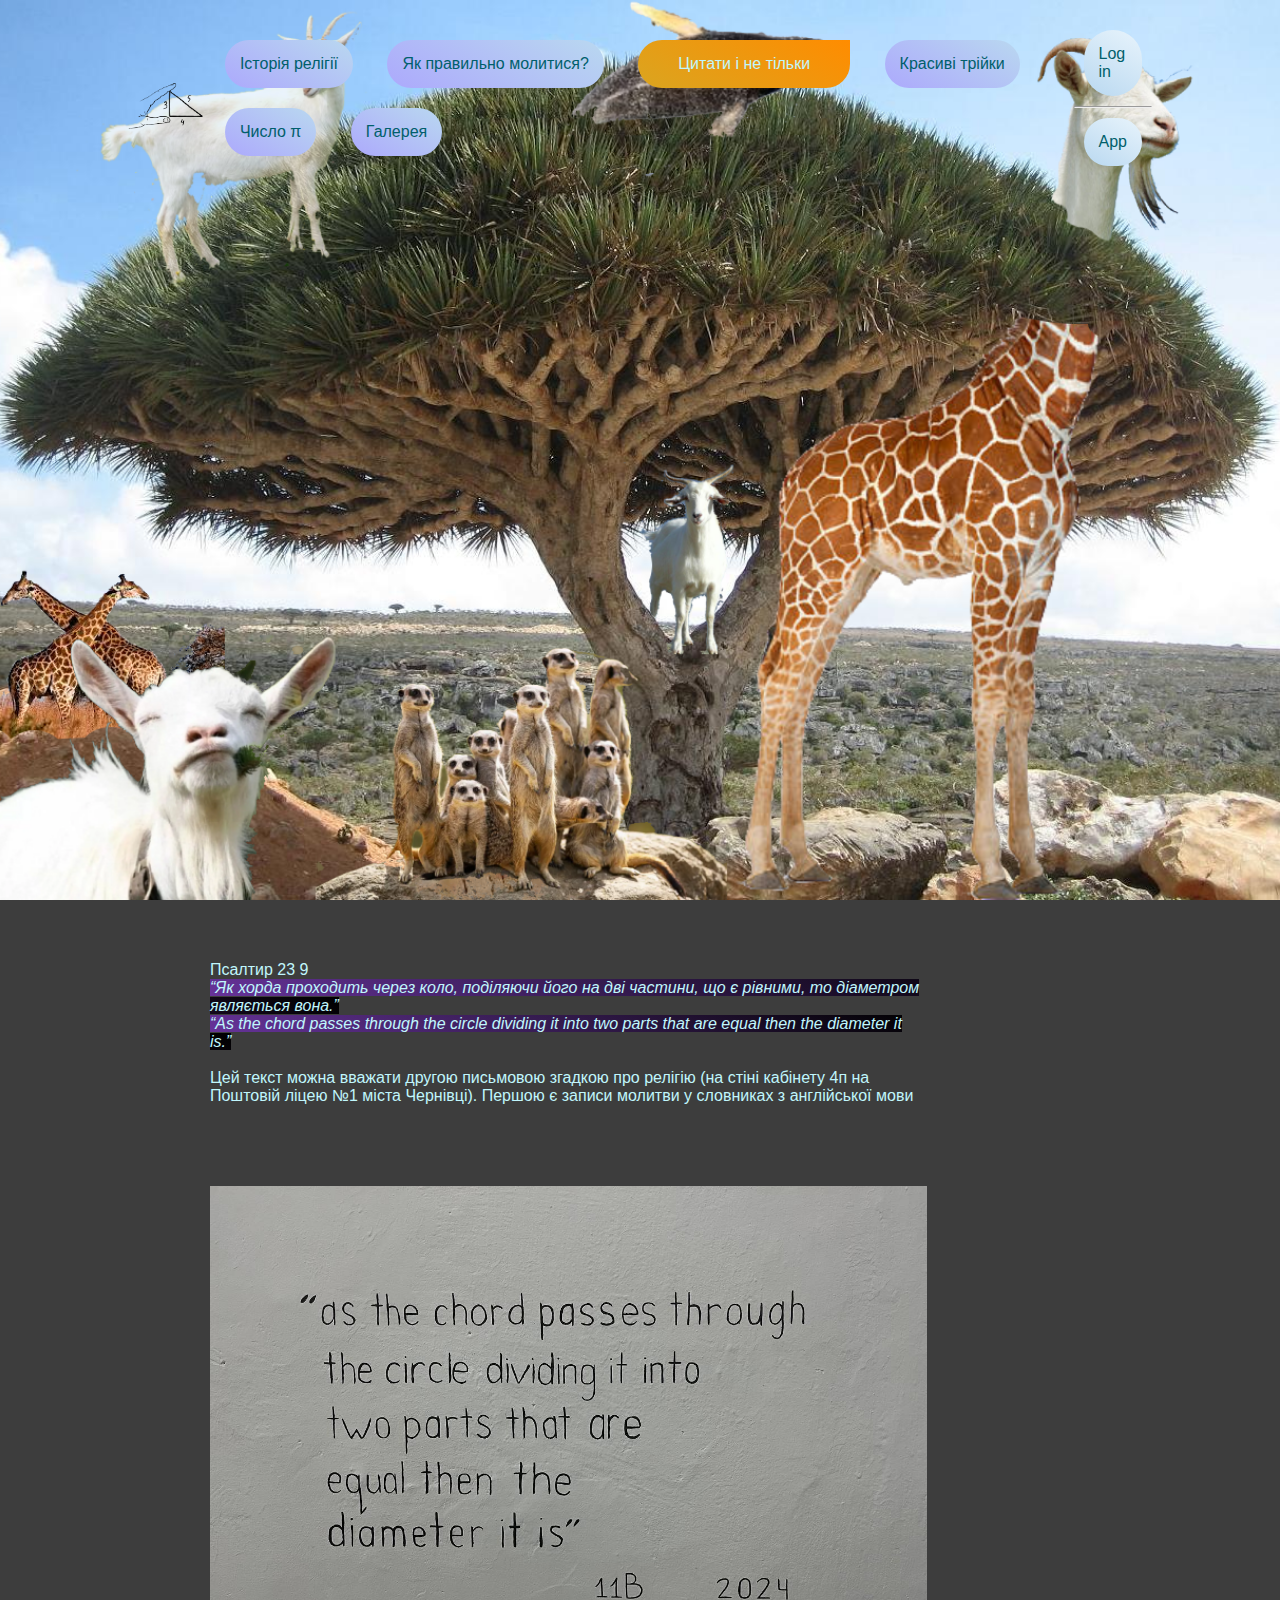
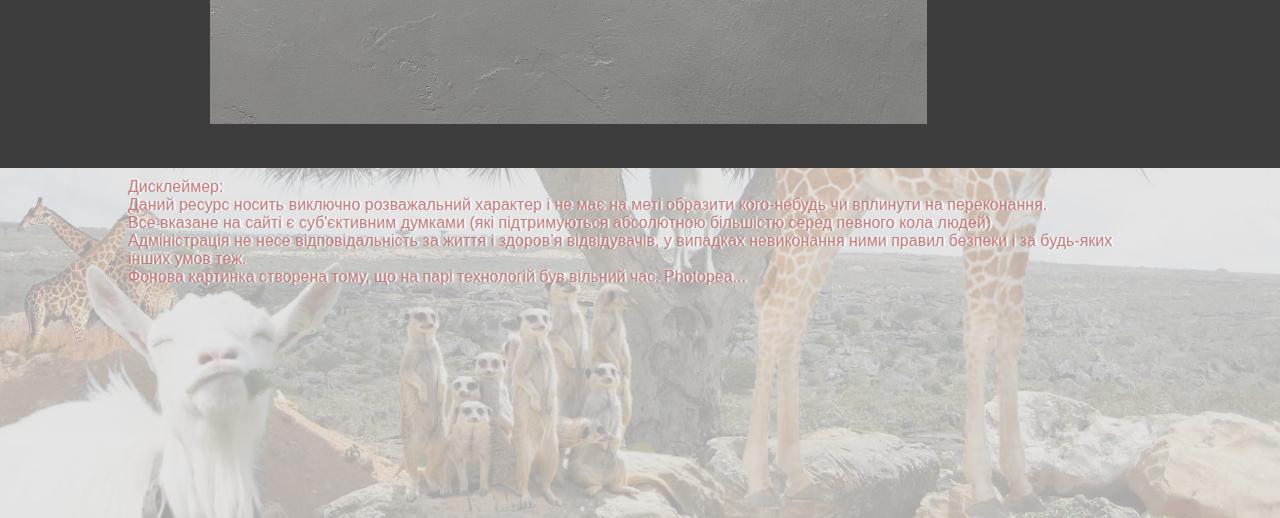
<file: index.html>
<!DOCTYPE html>
<html>
	<head>
		<meta name="google-site-verification" content="cRVSgnTDVVvATsaWTuXja88iXLJoMkrxk4fI89-xJLE" />
		<title>Pythagoreanism by shalapai</title>
		<link rel="stylesheet" href="style.css">
	</head>
	<body>

		<div class="main_zone">
			<nav>
				<img src="images/hand_p.png" class="logo">
				<ul>
					<li><a href="./history.html">Історія релігії</a></li>
					<li><a href="./pray.html">Як правильно молитися?</a></li>
				<li><a href="./quotes.html" class="quotes-btn">Цитати і не тільки</a></li>
					<li><a href="./triplets.html">Красиві трійки</a></li>
					<li><a href="./pi.html">Число π</a></li>
					<li><a href="./gallery.html">Галерея</a></li>
				</ul>
				<div>
					<a href="./log_in.html" class="login-btn">Log in</a>
					<br/><hr/>
					<!--<a href="./download_app.html" class="main-btn">App</a>-->
					<a href="./download_app.html" class="login-btn">App</a>
				</div>
			</nav>
			<div class="content_home_page animation">
				<h1>Піфагоріанізм</h1>
				<h3>Релігія та філософія</h3>
				<h3>.<br/>.</br>.<br/></h3>
				<h3>by shalapai</h3>
				<p>Все побудовано навколо математики, логічних зв'язків, причин і наслідків. А також, божевільних думок, які хтось колись висловив.<br/>
				Тут має бути якийсь гарний текст, але мені ліньки зараз думати про це все. Приблизно...<br/>
				...потім одного дня коли ми були одинадцятим б, а помаранчевий помідор дивився на кожного учня у класі… </p>
				<p>Колись було сказано: <q>she sells sea shells at the sea shore, the shells that she sells are sea shells, I’m sure.</q><br/>І стали дивні слова пророчими.</br></p>
			
				<p>А як це все сталося, читайте далі:</p>
				<a href="./history.html" class="main-btn animation">Детальніше про Піфагоріанізм</a>
			</div>
			<img src="images/theorem.png" class="feature-img animation">
		</div>
		<div class="upper_zone ">
			<p class="content">Псалтир 23 9<br/>
			<q>Як хорда проходить через коло, поділяючи його на дві частини, що є рівними, то діаметром являється вона.</q><br/>
			<q>As the chord passes through the circle dividing it into two parts that are equal then the diameter it is.</q><br/><br/>
			Цей текст можна вважати другою письмовою згадкою про релігію (на стіні кабінету 4п на Поштовій ліцею №1 міста Чернівці). Першою є записи молитви у словниках з англійської мови</p>
			<img src="images/psaltyr.jpg" class="content">
		</div>
		<div class="bottom_zone">
			<p>Дисклеймер:<br/>
			Даний ресурс носить виключно розважальний характер і не має на меті образити кого-небудь чи вплинути на переконання.<br/>
			Все вказане на сайті є суб'єктивним думками (які підтримуються абсолютною більшістю серед певного кола людей)<br/>
			Адміністрація не несе відповідальність за життя і здоров’я відвідувачів, у випадках невиконання ними правил безпеки і за будь-яких інших умов теж.</p>
			<p>Фонова картинка створена тому, що на парі технологій був вільний час. Photopea...</p>

		</div>
	</body>
</html>
</file>
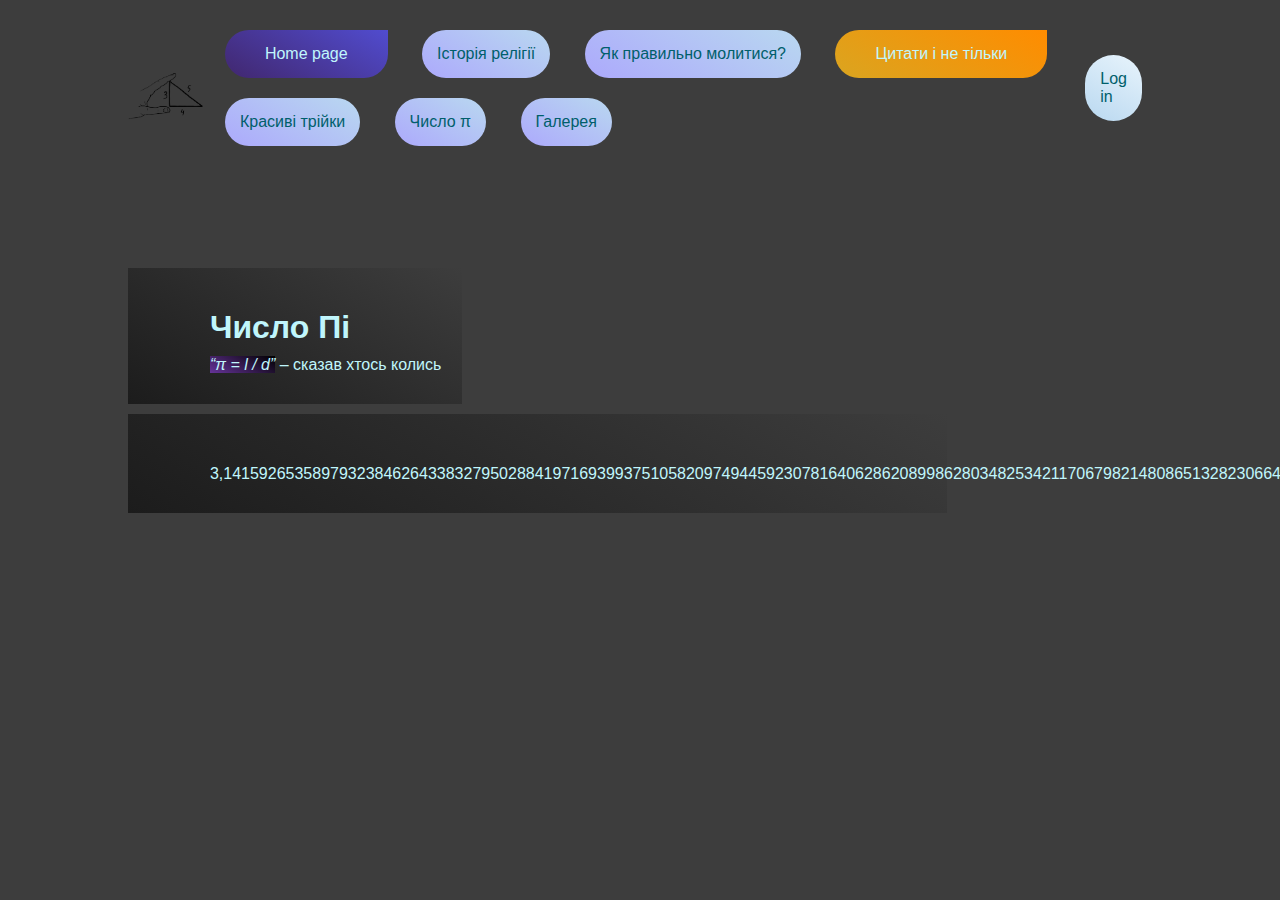
<file: pi.html>
<!DOCTYPE html>
<html>
	<head>
		<meta name="viewport" content="width=device-width, initial-scale=1.0">
		<title>Pi</title>
		<link rel="stylesheet" href="style.css">
	</head>

	<body class="upper_zone">

		<nav>
			<img src="images/hand_p.png" class="logo">
			<ul>
				<li><a href="./index.html" class="main-btn">Home page</a></li>
				<li><a href="./history.html">Історія релігії</a></li>
				<li><a href="./pray.html">Як правильно молитися?</a></li>
				<li><a href="./quotes.html" class="quotes-btn">Цитати і не тільки</a></li>
				<li><a href="./triplets.html">Красиві трійки</a></li>
				<li><a href="./pi.html">Число π</a></li>
				<li><a href="./gallery.html">Галерея</a></li>
			</ul>
			<div>
				<a href="./log_in.html" class="login-btn">Log in</a>
			</div>
		</nav>

		<div class="content_home_page">
			<h1>Число Пі</h1>
			<p><q>π = l / d</q> – сказав хтось колись</p>
		</div>
		<div class="content content_home_page">
			<p>3,[base64]...</p>
		</div>
	</body>
</html>
</file>
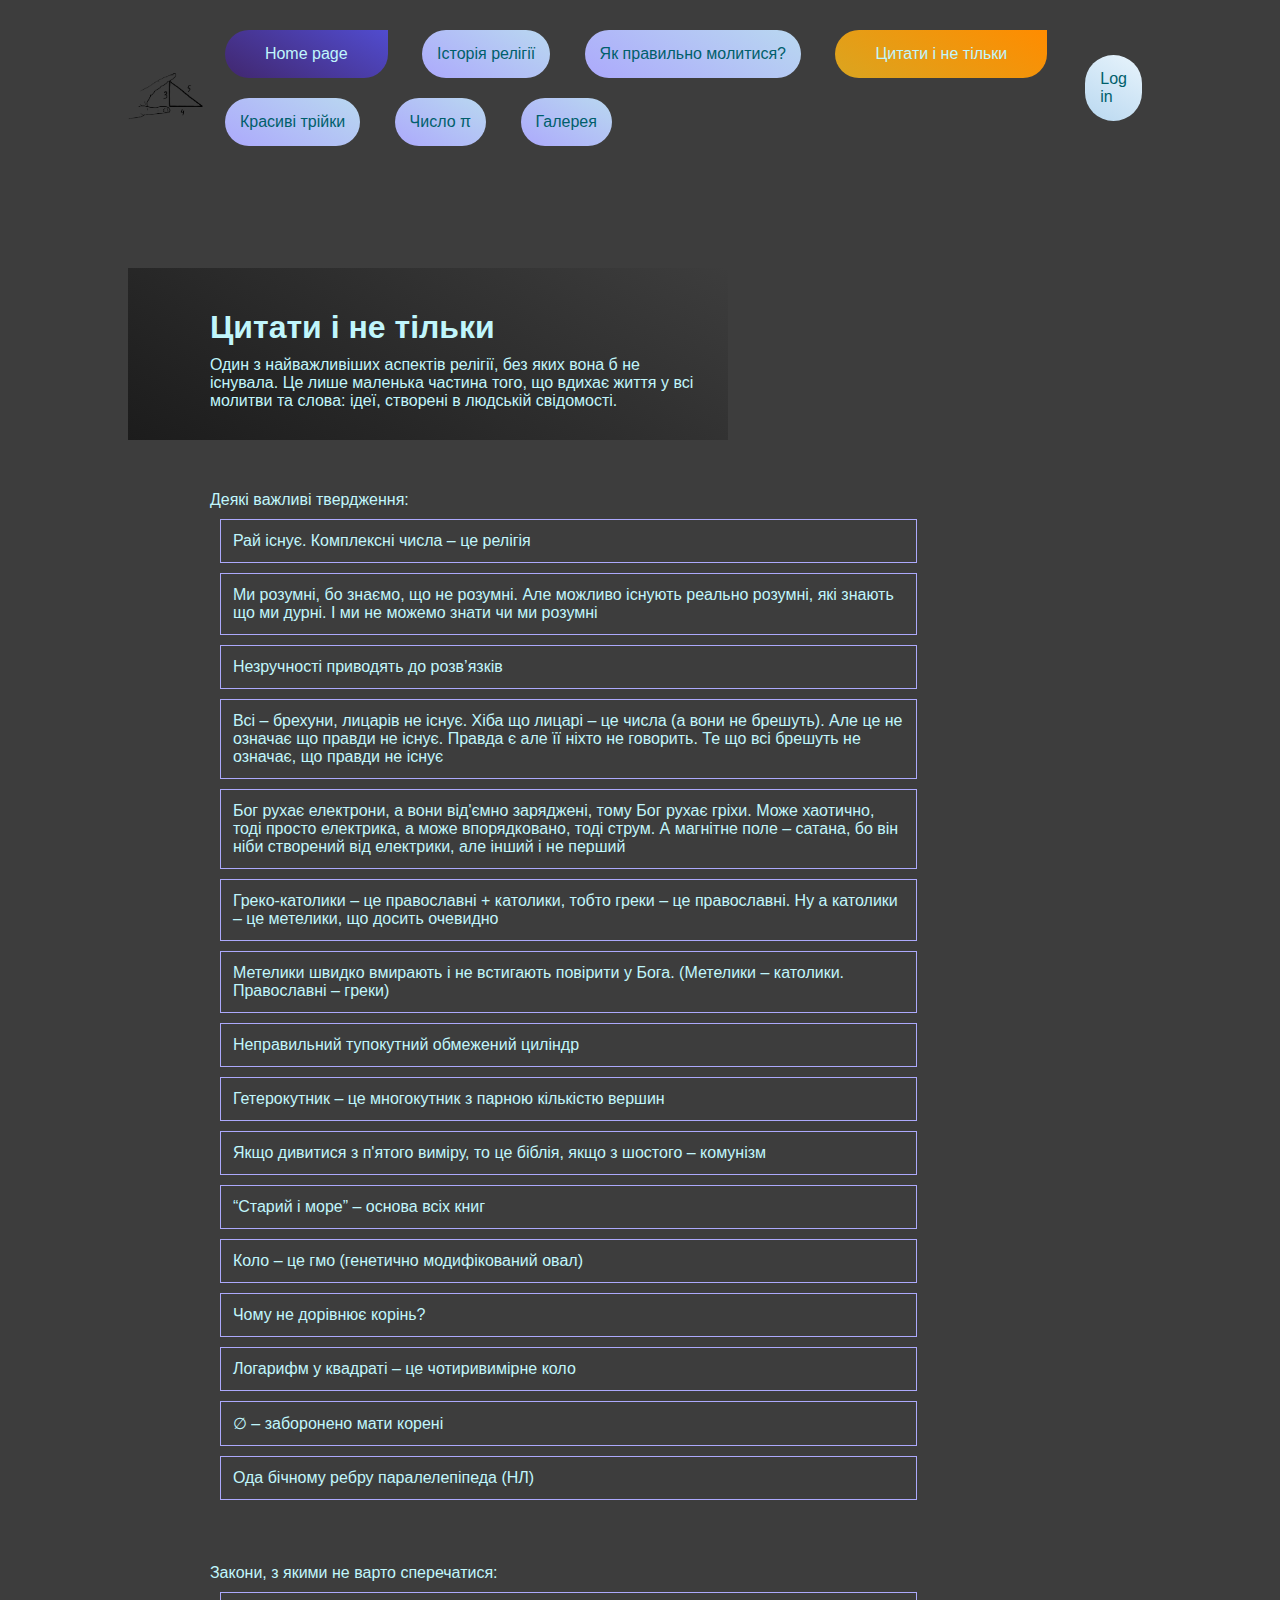
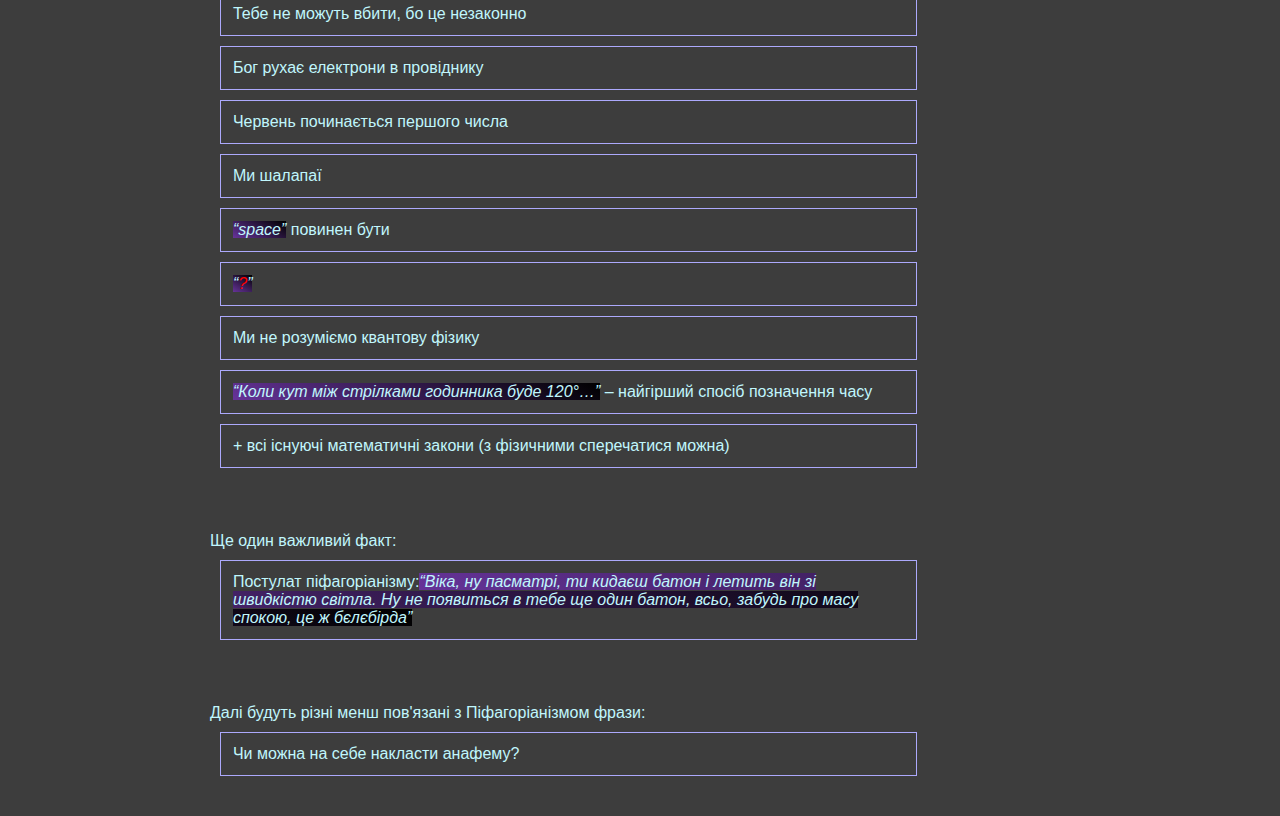
<file: quotes.html>
<!DOCTYPE html>
<html>
	<head>
		<meta name="viewport" content="width=device-width, initial-scale=1.0">
		<title>Not only Quotes</title>
		<link rel="stylesheet" href="style.css">
	</head>

	<body class="upper_zone">

		<nav>
			<img src="images/hand_p.png" class="logo"/>
			<ul>
				<li><a href="./index.html" class="main-btn">Home page</a></li>
				<li><a href="./history.html">Історія релігії</a></li>
				<li><a href="./pray.html">Як правильно молитися?</a></li>
				<li><a href="./quotes.html" class="quotes-btn">Цитати і не тільки</a></li>
				<li><a href="./triplets.html">Красиві трійки</a></li>
				<li><a href="./pi.html">Число π</a></li>
				<li><a href="./gallery.html">Галерея</a></li>
			</ul>
			<div>
				<a href="./log_in.html" class="login-btn">Log in</a>
			</div>
		</nav>

		<div class="content_home_page">
			<h1>Цитати і не тільки</h1>
			<p>Один з найважливіших аспектів релігії, без яких вона б не існувала. Це лише маленька частина того, що вдихає життя у всі молитви та слова: ідеї, створені в людській свідомості.</p>
		</div>
		<div class="content">
			<p>Деякі важливі твердження:<br/></p>
						
			<li><p>Рай існує. Комплексні числа – це релігія</p></li>
			<li><p>Ми розумні, бо знаємо, що не розумні. Але можливо існують реально розумні, які знають що ми дурні. І ми не можемо знати чи ми розумні</p></li>
			<li><p>Незручності приводять до розв’язків</p></li>
			<li><p>Всі – брехуни, лицарів не існує. Хіба що лицарі – це числа (а вони не брешуть). Але це не означає що правди не існує. 
			Правда є але її ніхто не говорить. Те що всі брешуть не означає, що правди не існує</p></li>
			<li><p>Бог рухає електрони, а вони від'ємно заряджені, тому Бог рухає гріхи. Може хаотично, 
			тоді просто електрика, а може впорядковано, тоді струм. А магнітне поле – сатана, бо він ніби створений від електрики, але інший і не перший</p></li>
			<li><p>Греко-католики – це православні + католики, тобто греки – це православні. Ну а католики – це метелики, що досить очевидно</p></li>
			<li><p>Метелики швидко вмирають і не встигають повірити у Бога. (Метелики – католики. Православні – греки) </p></li>
			<li><p>Неправильний тупокутний обмежений циліндр</p></li>
			<li><p>Гетерокутник – це многокутник з парною кількістю вершин</p></li>
			<li><p>Якщо дивитися з п'ятого виміру, то це біблія, якщо з шостого – комунізм</p></li>
			<li><p>“Старий і море” – основа всіх книг</p></li>
			<li><p>Коло – це гмо (генетично модифікований овал)</p></li>
			<li><p>Чому не дорівнює корінь?</p></li>
			<li><p>Логарифм у квадраті – це чотиривимірне коло</p></li>
			<li><p>∅ – заборонено мати корені</p></li>
			<li><p>Ода бічному ребру паралелепіпеда (НЛ)</p></li>

			
		
			<p><br/><br/><br/>Закони, з якими не варто сперечатися:<br/></p>


			<li><p>Тебе не можуть вбити, бо це незаконно</p></li>
			<li><p>Бог рухає електрони в провіднику</p></li>
			<li><p>Червень починається першого числа</p></li>
			<li><p>Ми шалапаї</p></li>
			<li><p><q>space</q> повинен бути</p></li>
			<li><p><q><span style="color: red;">?</span></q></p></li>
			<li><p>Ми не розуміємо квантову фізику</p></li>
			<li><p><q>Коли кут між стрілками годинника буде 120°…</q> – найгірший спосіб позначення часу</p></li>
			<li><p>+ всі існуючі математичні закони (з фізичними сперечатися можна)</p></li>

			
			<p><br/><br/><br/>Ще один важливий факт:<br/></p>


			<li><p>Постулат піфагоріанізму:<q>Віка, ну пасматрі, ти кидаєш батон і летить він зі швидкістю світла. 
			Ну не появиться в тебе ще один батон, всьо, забудь про масу спокою, це ж бєлєбірда</q></p></li>


			<p><br/><br/><br/>Далі будуть різні менш пов'язані з Піфагоріанізмом фрази:<br/></p>
			<li><p>Чи можна на себе накласти анафему?</p></li>
	</body>
</html>
</file>
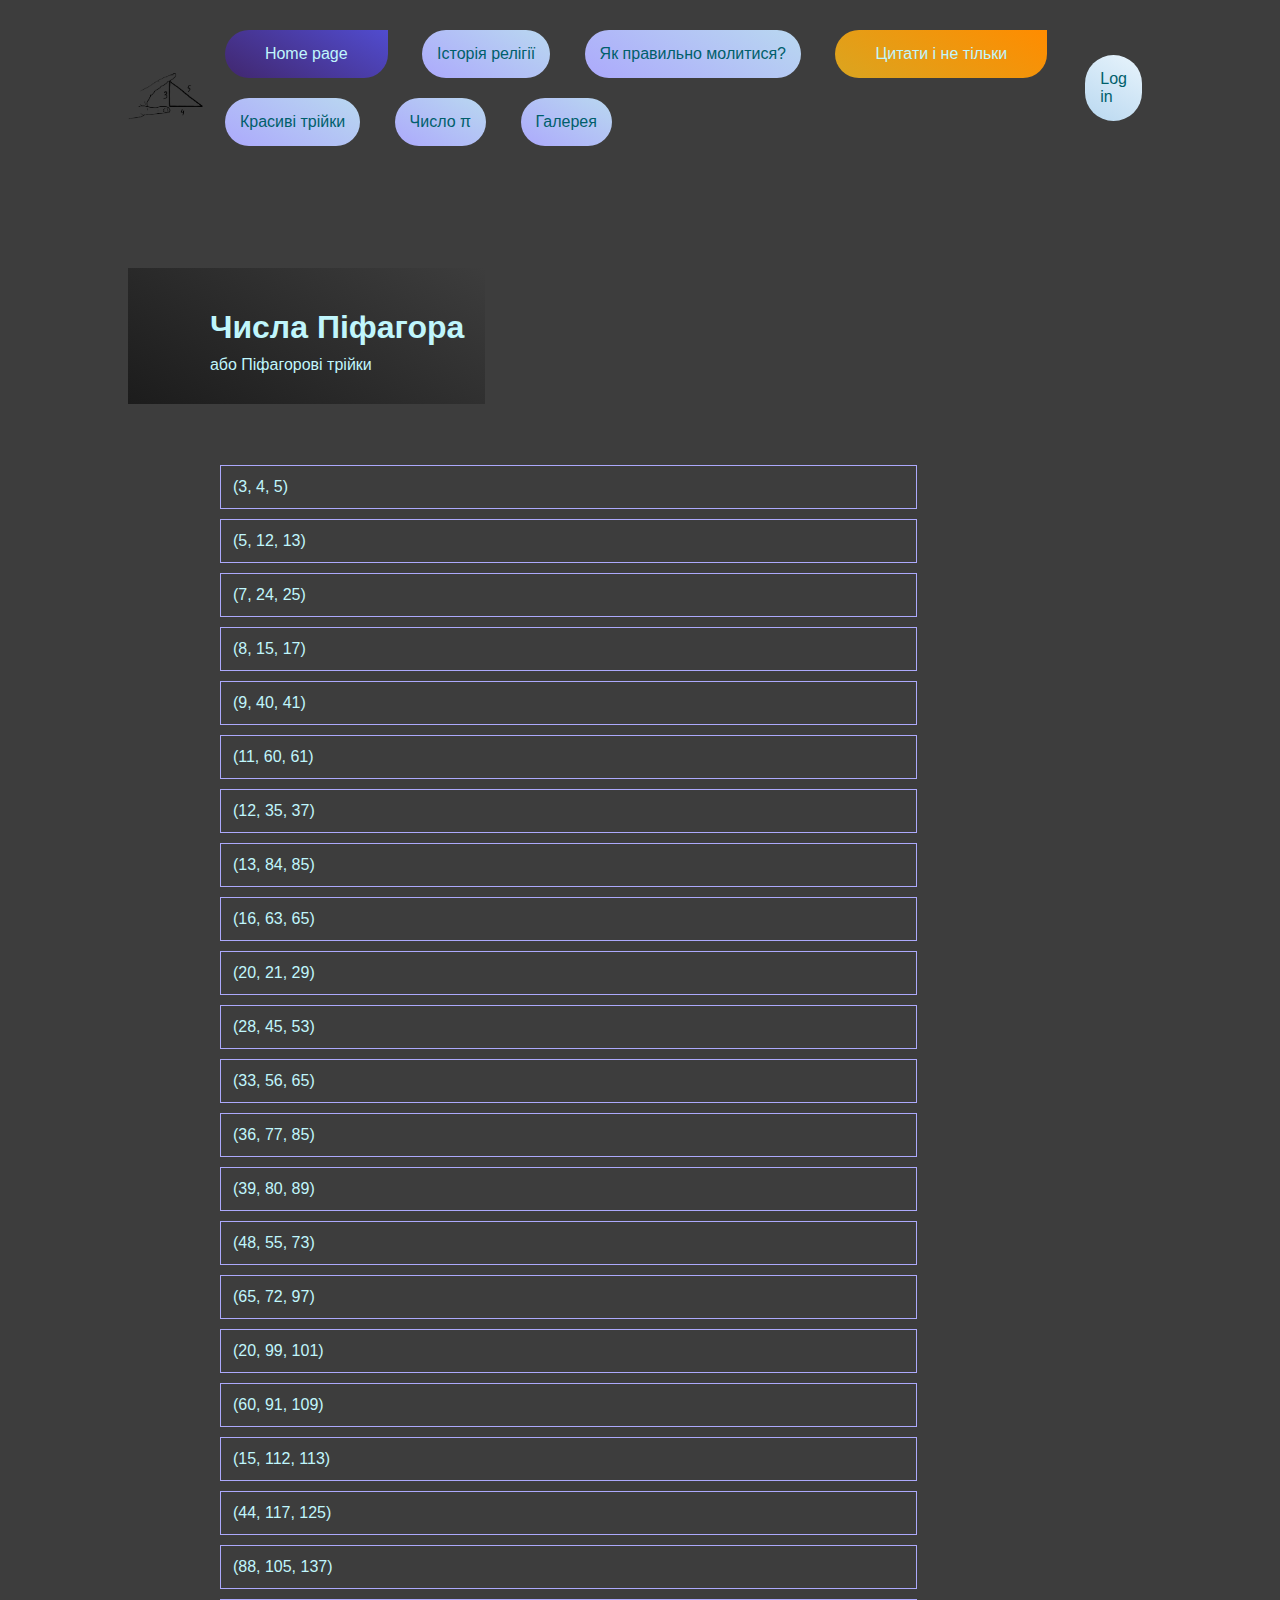
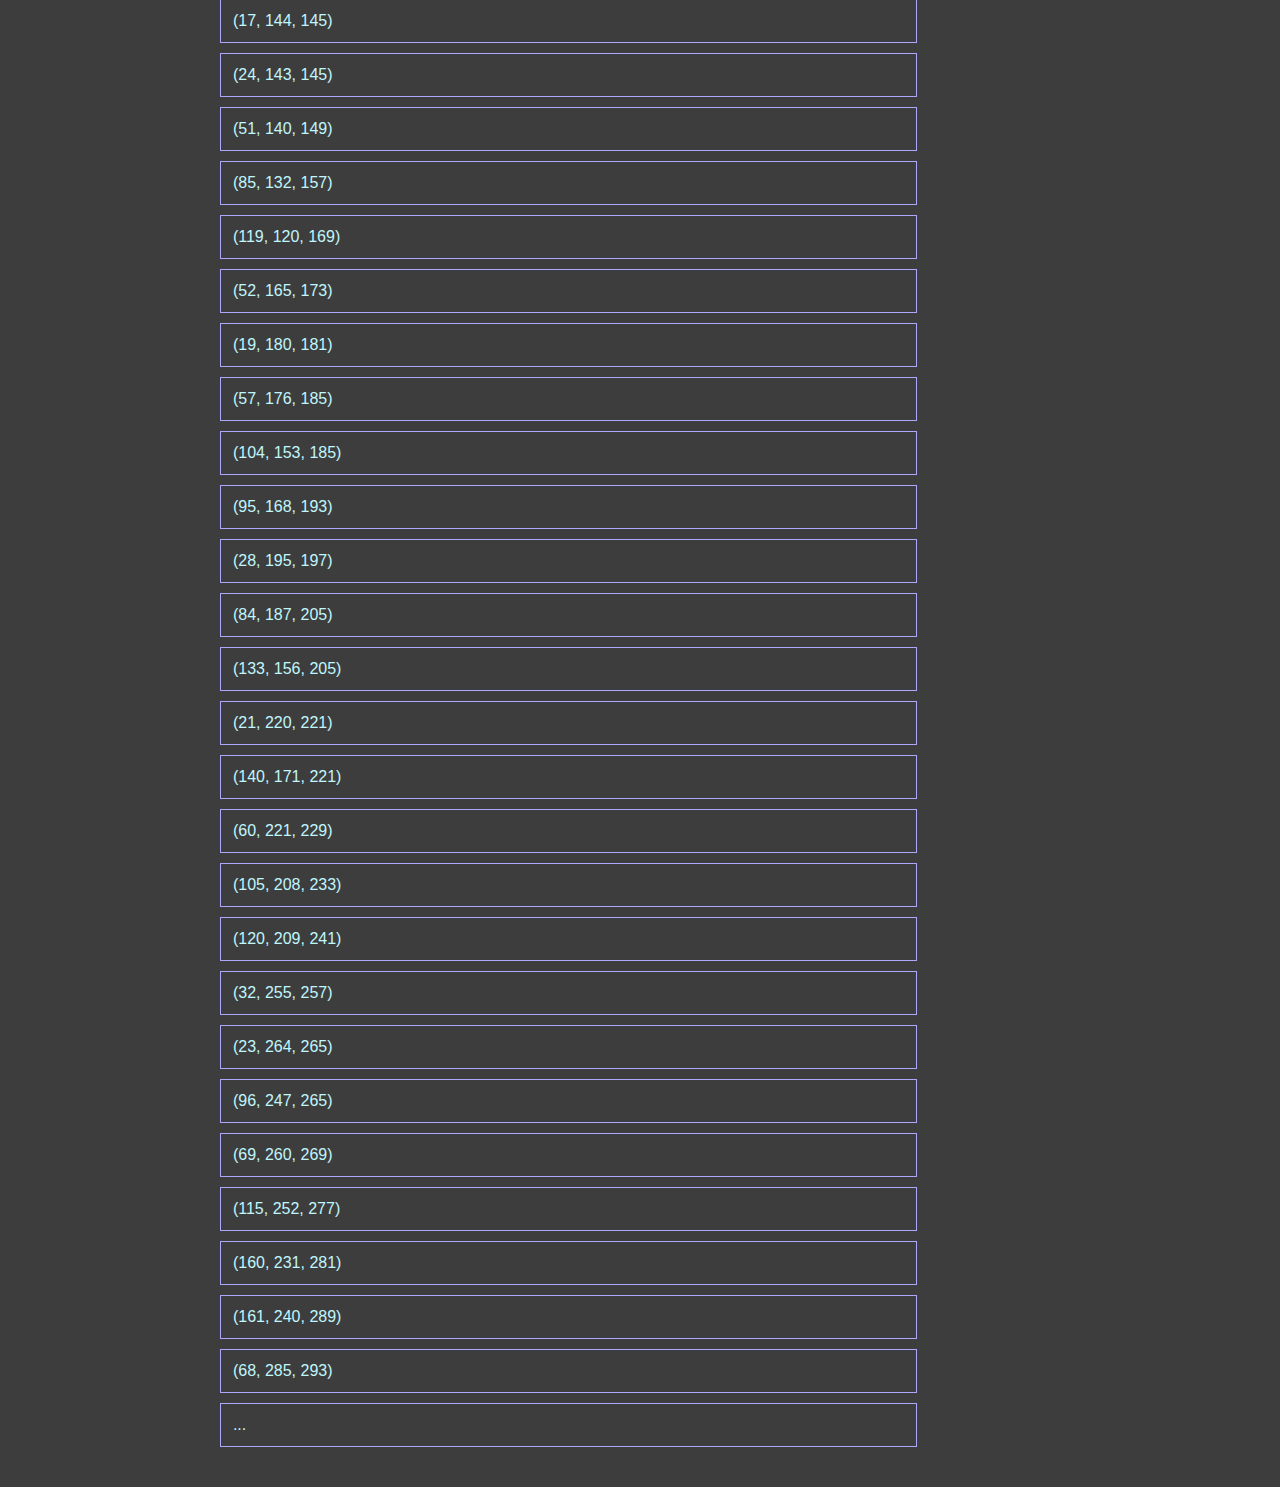
<file: triplets.html>
<!DOCTYPE html>
<html>
	<head>
		<meta name="viewport" content="width=device-width, initial-scale=1.0">
		<title>Pythagorean triplets</title>
		<link rel="stylesheet" href="style.css">
	</head>

	<body class="upper_zone">

		<nav>
			<img src="images/hand_p.png" class="logo">
			<ul>
				<li><a href="./index.html" class="main-btn">Home page</a></li>
				<li><a href="./history.html">Історія релігії</a></li>
				<li><a href="./pray.html">Як правильно молитися?</a></li>
				<li><a href="./quotes.html" class="quotes-btn">Цитати і не тільки</a></li>
				<li><a href="./triplets.html">Красиві трійки</a></li>
				<li><a href="./pi.html">Число π</a></li>
				<li><a href="./gallery.html">Галерея</a></li>
			</ul>
			<div>
				<a href="./log_in.html" class="login-btn">Log in</a>
			</div>
		</nav>

		<div class="content_home_page">
			<h1>Числа Піфагора</h1>
			<p>або Піфагорові трійки</p>
		</div>
		<div class="content">
			<li><p>(3, 4, 5)</p></li>
			<li><p>(5, 12, 13)</p></li>
			<li><p>(7, 24, 25)</p></li>
			<li><p>(8, 15, 17)</p></li>
			<li><p>(9, 40, 41)</p></li>
			<li><p>(11, 60, 61)</p></li>			
			<li><p>(12, 35, 37)</p></li>
			<li><p>(13, 84, 85)</p></li>
			<li><p>(16, 63, 65)</p></li>
			<li><p>(20, 21, 29)</p></li>
			<li><p>(28, 45, 53)</p></li>
			<li><p>(33, 56, 65)</p></li>
			<li><p>(36, 77, 85)</p></li>
			<li><p>(39, 80, 89)</p></li>
			<li><p>(48, 55, 73)</p></li>
			<li><p>(65, 72, 97)</p></li>
			<li><p>(20, 99, 101)</p></li>
			<li><p>(60, 91, 109)</p></li>
			<li><p>(15, 112, 113)</p></li>
			<li><p>(44, 117, 125)</p></li>
			<li><p>(88, 105, 137)</p></li>
			<li><p>(17, 144, 145)</p></li>
			<li><p>(24, 143, 145)</p></li>
			<li><p>(51, 140, 149)</p></li>
			<li><p>(85, 132, 157)</p></li>
			<li><p>(119, 120, 169)</p></li>
			<li><p>(52, 165, 173)</p></li>
			<li><p>(19, 180, 181)</p></li>
			<li><p>(57, 176, 185)</p></li>
			<li><p>(104, 153, 185)</p></li>
			<li><p>(95, 168, 193)</p></li>
			<li><p>(28, 195, 197)</p></li>
			<li><p>(84, 187, 205)</p></li>
			<li><p>(133, 156, 205)</p></li>
			<li><p>(21, 220, 221)</p></li>
			<li><p>(140, 171, 221)</p></li>
			<li><p>(60, 221, 229)</p></li>
			<li><p>(105, 208, 233)</p></li>
			<li><p>(120, 209, 241)</p></li>
			<li><p>(32, 255, 257)</p></li>
			<li><p>(23, 264, 265)</p></li>
			<li><p>(96, 247, 265)</p></li>
			<li><p>(69, 260, 269)</p></li>
			<li><p>(115, 252, 277)</p></li>
			<li><p>(160, 231, 281)</p></li>
			<li><p>(161, 240, 289)</p></li>
			<li><p>(68, 285, 293)</p></li>
			<li><p>...</p></li>

		</div>

	</body>
</html>
</file>
<file: style.css>
*{
	margin: 0;
	padding: 0;
	box-sizing: border-box;
	font-family: 'Poppins', sans-serif;
}
.main_zone {
	width: 100%;
	min-height: 100vh;
	background-image: url(images/animals.png);
	background-position: top;
	background-size: cover;
	padding: 10px 10%;
	overflow: hidden;
	position: relative;
}
.bottom_zone {
	width: 100%;
	min-height: 10%;
	height: 350px;
	background-image: url(images/animals_shaded.png);
	opacity: 0.5;
	background-position: bottom;
	background-size: cover;
	padding: 10px 10%;
	overflow: hidden;
	position: relative;

}
.bottom_zone p {
	text-shadow: white 2px 0 1px;
	color: #c0f6fc;
	color: darkred;
}
.bottom_zone:hover {
	opacity: 0.7;
	animation-delay: 0.5s;
}
.upper_zone {
	padding: 10px 10%;
	background-color: #3d3d3d;

}
.logo {
	width: 8%;
}
nav {
	padding: 10px 0;
	display: flex;
	align-items: center;
	justify-content: space-between;
}
nav ul li {
	display: inline-block;
	list-style: none;
	margin: 10px 15px;
}
nav ul li a { 
	display: inline-block;
	text-decoration: none;
	padding: 15px 15px;
	color: #005f6b;
	background-image: linear-gradient(30deg, #aca9fc, #b9d8f0);
	font-size: 16px;
	border-radius: 30px;
}
.login-btn {
	display: inline-block;
	text-decoration: none;
	padding: 15px 15px;
	margin: 10px;
	color: #005f6b;
	background-image: linear-gradient(30deg, #b9d8f0, #e8f4fc);
	font-size: 16px;
	border-radius: 30px;
	font-weight: 400;
	cursor: not-allowed;
}
.main-btn {
	text-decoration: none;
	padding: 15px 40px;
	color: #c0f6fc;
	background-image: linear-gradient(30deg, #41276e, #514ccf);
	font-size: 16px;
	border-radius: 30px;
	border-top-right-radius: 0;
	transition: 0.5s;
}
.quotes-btn {
	text-decoration: none;
	padding: 15px 40px;
	color: #c0f6fc;
	background-image: linear-gradient(30deg, goldenrod, darkorange);
	font-size: 16px;
	border-radius: 30px;
	border-top-right-radius: 0;
	transition: 0.5s;
}
.content_home_page {
	display: inline-block;
	color: #c0f6fc;
	margin-top: 10%;
	max-width: 600px;
	background-image: linear-gradient(30deg, #1c1c1c, #3d3d3d);
	padding: 4% 2% 0% 8%;
}
.content_home_page p {
	margin: 10px 0 30px;
	animation-delay: 0.25s;
}
.content_home_page q, .content q {
	font-style: italic;
	background-image: linear-gradient(30deg, rebeccapurple, black);
	
}
.content_home_page .main-btn {
	padding: 20px 80px;
	font-size: 16px;
	animation-delay: 0.5s;
}
.main-btn:hover, .quotes-btn:hover {
	border-radius: 7px;
}
.feature-img {
	width: 40%;
	position: absolute;
	bottom: 0;
	right: 15%;
}
.feature-img.animation {
	animation-delay: 1s;
}
.animation {
	opacity: 0;
	transform: translateY(30px);
	animation: moveup 0.5s linear forwards;
}
@keyframes moveup {
	100%{
		opacity: 1;
		transform: translateY(0px);
	}
}
.error {
	color: maroon;
	text-align: center;
	border-style: dotted;
	border-color: red;
	margin: 10%;
	padding: 2%;
	background-color: thistle;
}
.content {	
	margin: 10px 0 30px;
	color: #c0f6fc;
	max-width: 80%;
	padding: 4% 2% 0% 8%;
}
.upper_zone img {
	max-width: 80%;
}
.content p a {
	color: white;
}
.content li {
	display: flex;
	padding: 12px;
	margin: 10px;
	border: 1px solid #aca9fc;
}
.content hr {
	border: 1px solid #aca9fc;
}

::selection {
  color: rebeccapurple;
  background: springgreen;
}
</file>
